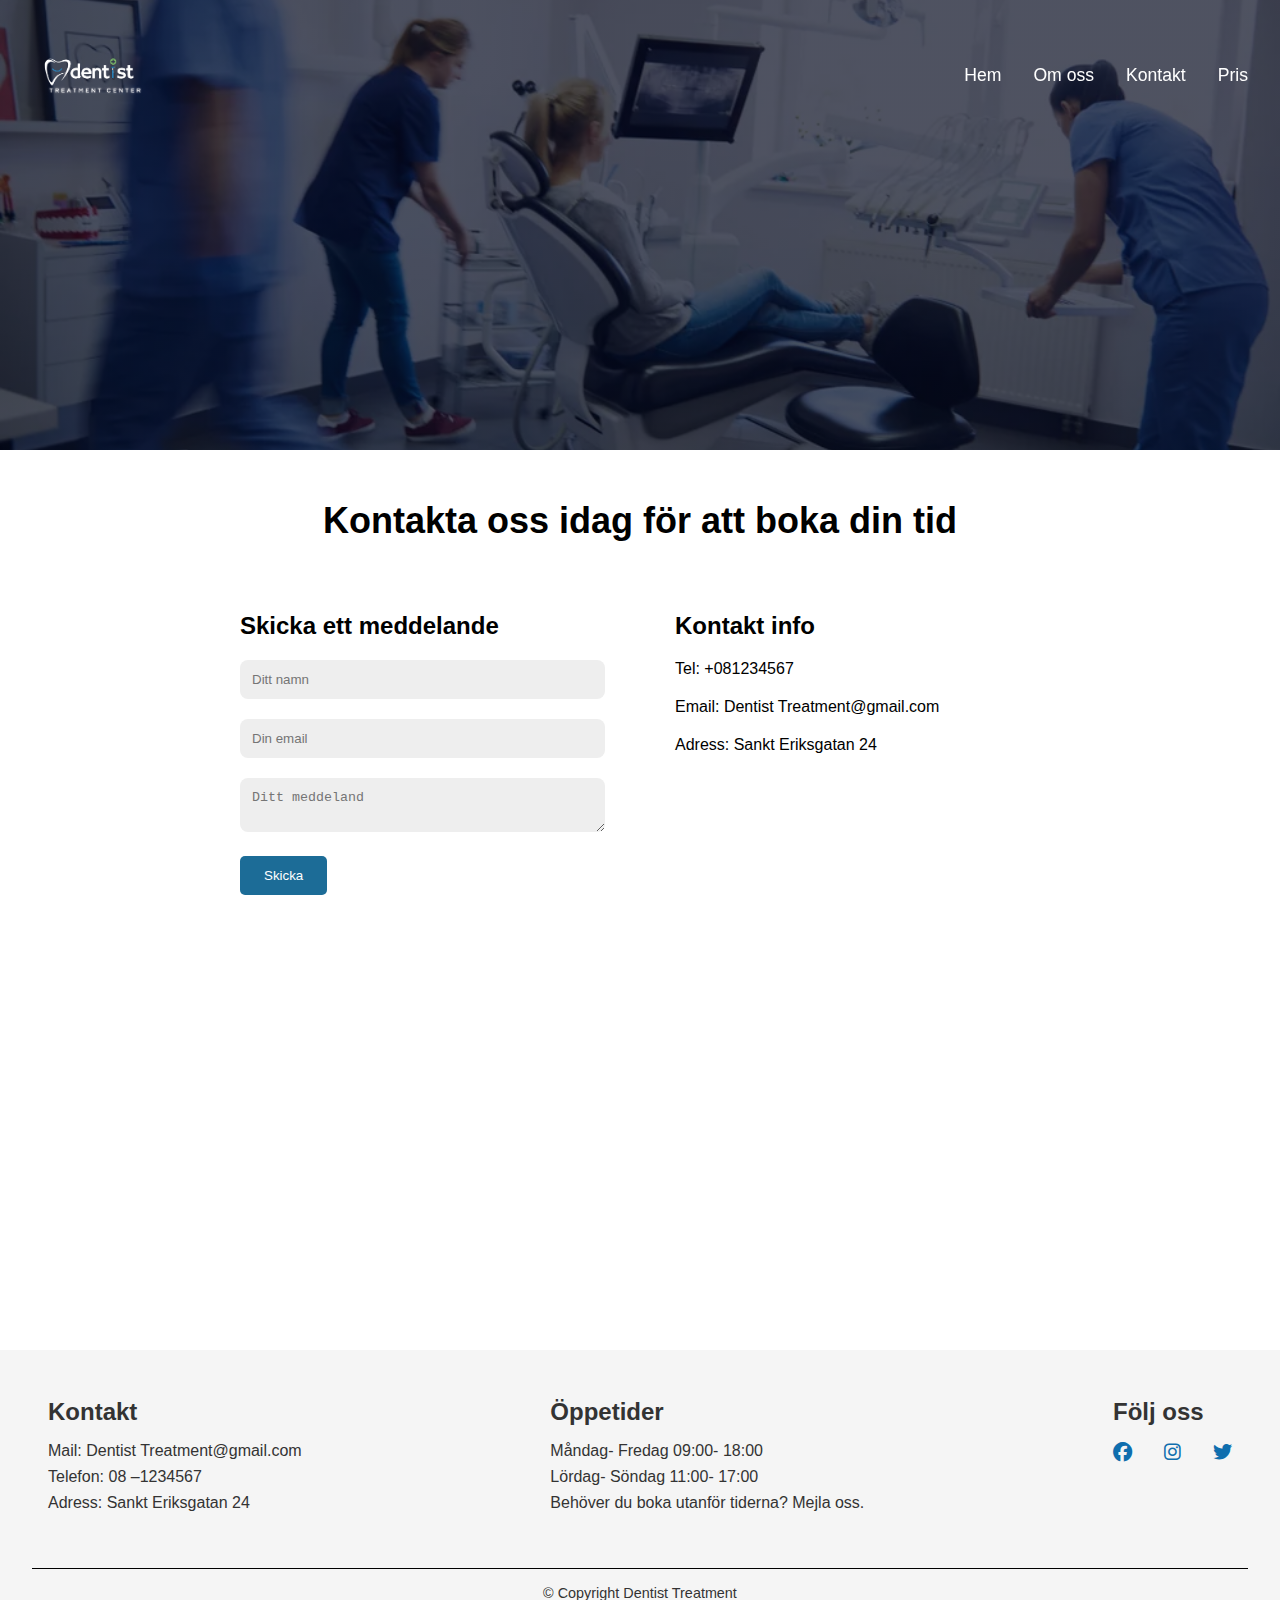
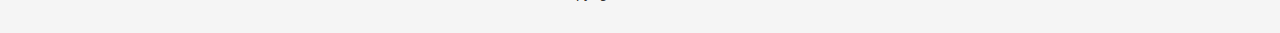
<file: Kontakt.html>
<!DOCTYPE html>
<html lang="en">
  <head>
    <meta charset="UTF-8" />
    <meta name="viewport" content="width=device-width, initial-scale=1.0" />
    <link rel="stylesheet" href="Css/Style.css" />
    <link
      rel="stylesheet"
      href="https://cdnjs.cloudflare.com/ajax/libs/font-awesome/6.5.0/css/all.min.css"
    />
    <title>Kontakt</title>
  </head>
  <body>
    <header class="kontakt-header">
      <nav class="navbar">
        <a href="index.html" class="logo">
          <img src="img/logo3.png" alt="logo" />
        </a>

        <div class="hamburger" id="hamburger">
          <i class="fa-solid fa-bars" id="menu-icon"></i>
        </div>

        <ul class="nav-menu" id="nav-menu">
          <li class="nav-item"><a href="index.html">Hem</a></li>
          <li class="nav-item"><a href="Oss.html">Om oss</a></li>
          <li class="nav-item"><a href="Kontakt.html">Kontakt</a></li>
          <li class="nav-item"><a href="Pris.html">Pris</a></li>
        </ul>
      </nav>
    </header>

    <section class="form-container">
      <div class="contact">
        <h2>Kontakta oss idag för att boka din tid</h2>
        <div class="contact-warpper">
          <div class="contact-form">
            <h3>Skicka ett meddelande</h3>
            <form>
              <div class="form-grupp">
                <input
                  type="text"
                  name="name"
                  placeholder="Ditt namn"
                  required
                />
              </div>
              <div class="form-grupp">
                <input
                  type="email"
                  name="email"
                  placeholder="Din email"
                  required
                />
              </div>
              <div class="form-grupp">
                <textarea
                  name="message"
                  placeholder="Ditt meddeland"
                   required
                ></textarea>
              </div>
              <button type="submit">Skicka</button>
            </form>
          </div>
          <div class="contact-info">
            <h3>Kontakt info</h3>
            <p>Tel: +081234567</p>
            <p>Email: Dentist Treatment@gmail.com</p>
            <p>Adress: Sankt Eriksgatan 24</p>
            <div class="map">
              <iframe
                src="https://www.google.com/maps/embed?pb=!1m18!1m12!1m3!1d1574.004362064742!2d18.02868357641081!3d59.33167917461545!2m3!1f0!2f0!3f0!3m2!1i1024!2i768!4f13.1!3m3!1m2!1s0x465f9d7df626fc61%3A0x7e70a8cd321b04c1!2sSankt%20Eriksgatan%2024%2C%20112%2039%20Stockholm!5e1!3m2!1ssv!2sse!4v1752697848204!5m2!1ssv!2sse"
                width="70%"
                height="250"
                style="border: 0"
                allowfullscreen=""
                loading="lazy"
                referrerpolicy="no-referrer-when-downgrade"
              ></iframe>
            </div>
          </div>
        </div>
      </div>
    </section>
    <footer class="footer">
      <div class="footer-content">
        <h3>Kontakt</h3>
        <p>Mail: Dentist Treatment@gmail.com</p>
        <p>Telefon: 08 –1234567</p>
        <p>Adress: Sankt Eriksgatan 24</p>
      </div>
      <div class="footer-content">
        <h3>Öppetider</h3>
        <p>Måndag- Fredag 09:00- 18:00</p>
        <p>Lördag- Söndag 11:00- 17:00</p>
        <p>Behöver du boka utanför tiderna? Mejla oss.</p>
      </div>
      <div class="footer-content">
        <h3>Följ oss</h3>
        <ul class="socials">
          <li>
            <a href="#"><i class="fa-brands fa-facebook"></i></a>
          </li>
          <li>
            <a href="#"><i class="fa-brands fa-instagram"></i></a>
          </li>
          <li>
            <a href="#"><i class="fa-brands fa-twitter"></i></a>
          </li>
        </ul>
      </div>
      <div class="footer-bottom">
        <p>© Copyright Dentist Treatment</p>
      </div>
    </footer>

    <script src="js/index.js"></script>
  </body>
</html>
</file>
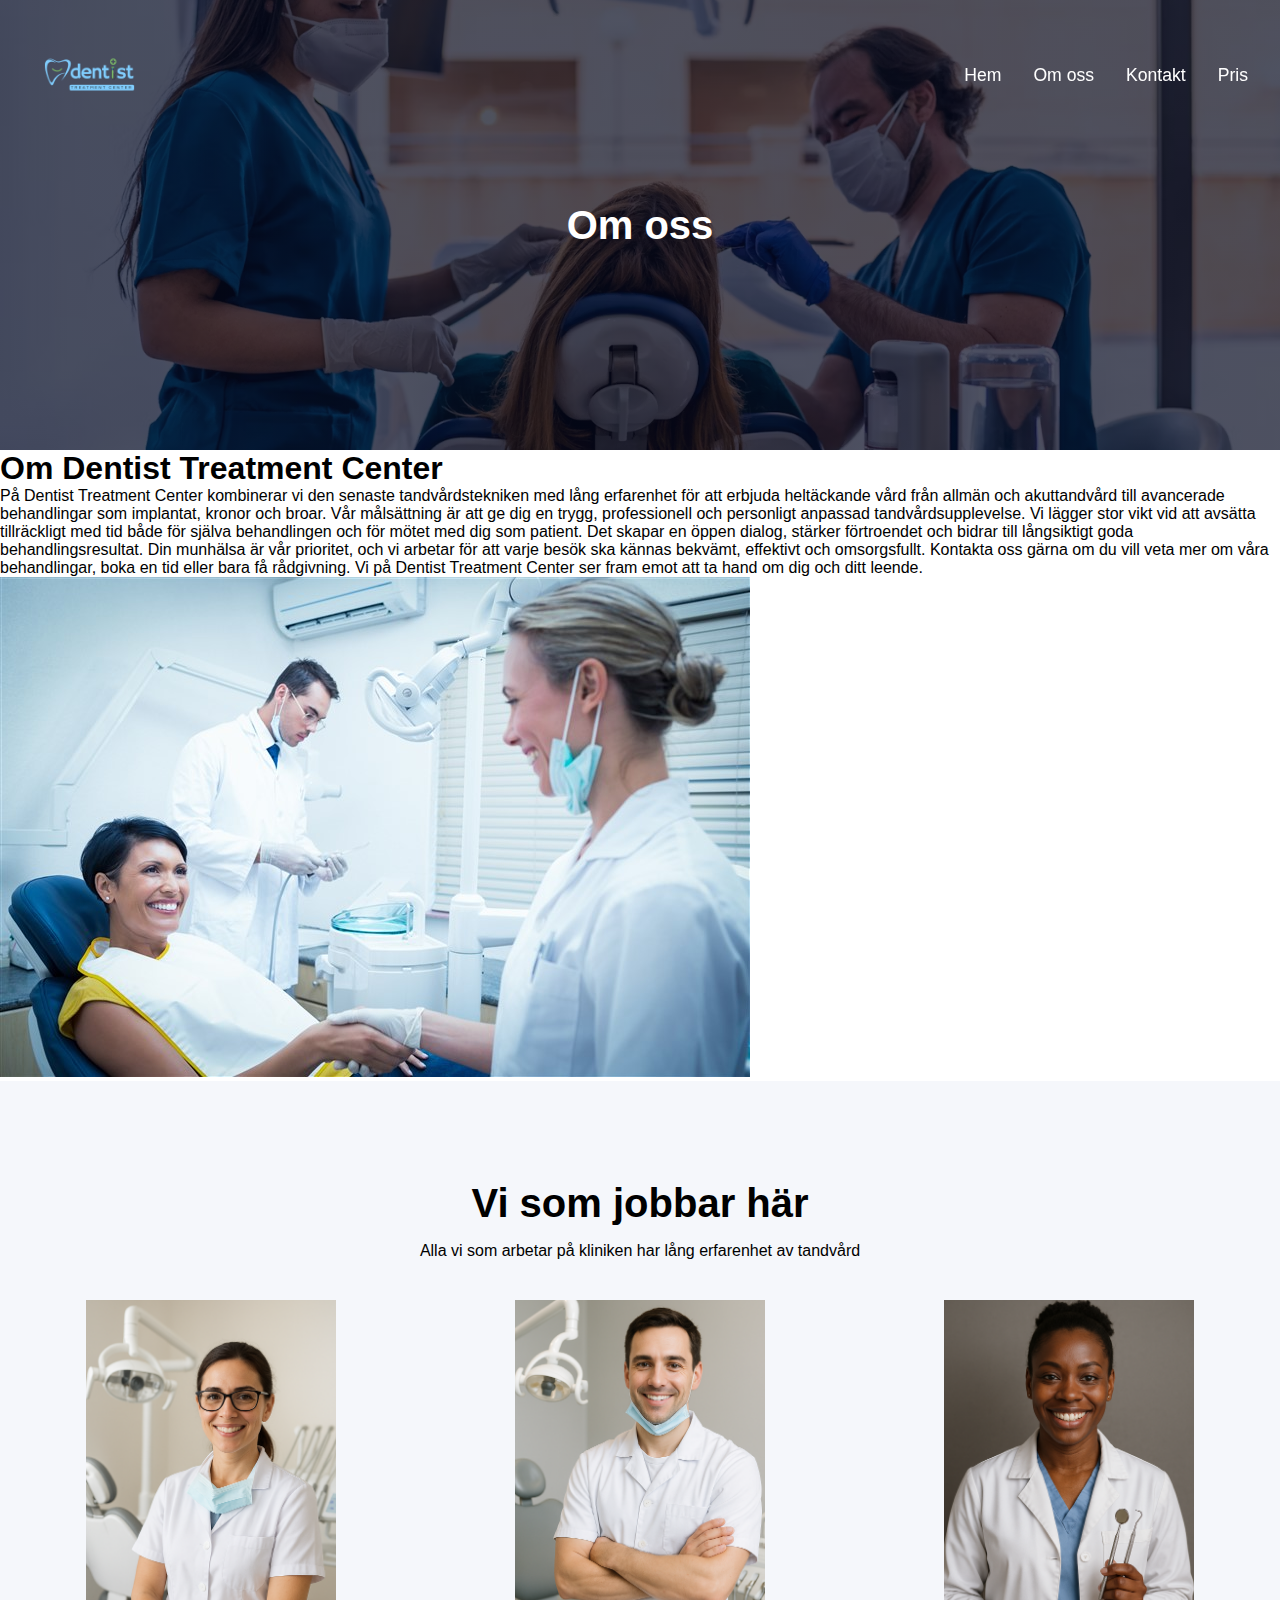
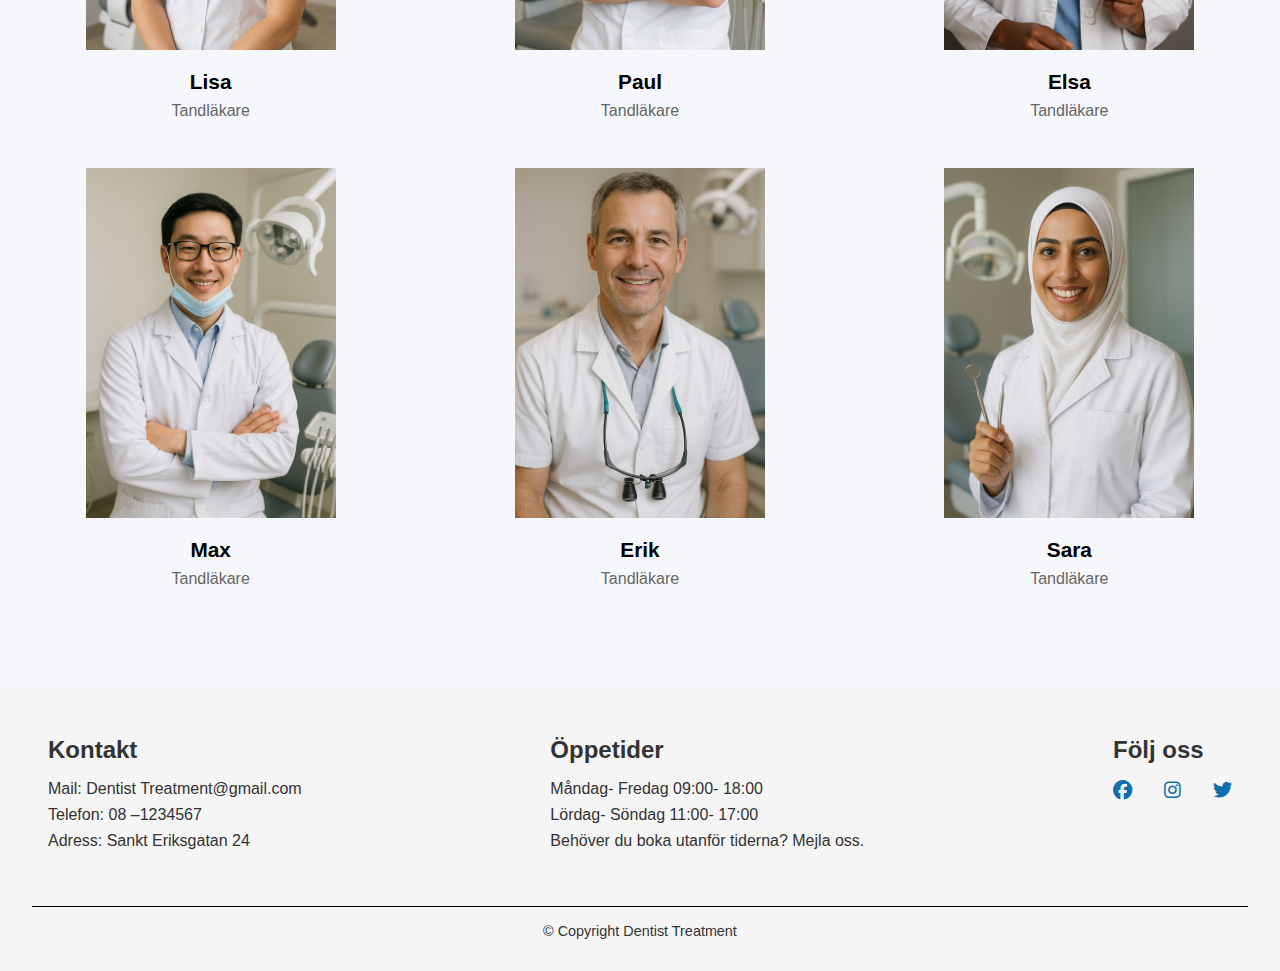
<file: Oss.html>
<!DOCTYPE html>
<html lang="en">
  <head>
    <meta charset="UTF-8" />
    <meta name="viewport" content="width=device-width, initial-scale=1.0" />
    <link rel="stylesheet" href="Css/Style.css" />
    <link
      rel="stylesheet"
      href="https://cdnjs.cloudflare.com/ajax/libs/font-awesome/6.5.0/css/all.min.css"
    />
    <title>Document</title>
  </head>
  <body>
    <header class="sub-header">
      <nav class="navbar">
        <a href="index.html" class="logo">
          <img src="img/st.png" alt="logo" />
        </a>

        <div class="hamburger" id="hamburger">
          <i class="fa-solid fa-bars" id="menu-icon"></i>
        </div>

        <ul class="nav-menu" id="nav-menu">
          <li class="nav-item"><a href="index.html">Hem</a></li>
          <li class="nav-item"><a href="Oss.html">Om oss</a></li>
          <li class="nav-item"><a href="Kontakt.html">Kontakt</a></li>
          <li class="nav-item"><a href="#">Pris</a></li>
        </ul>
      </nav>
      <div class="center-content">
        <h1>Om oss</h1>
      </div>
    </header>

    <section class="om-oss">
      <div class="row">
        <div class="about-col">
          <h1>Om Dentist Treatment Center</h1>
          <p>
            På Dentist Treatment Center kombinerar vi den senaste
            tandvårdstekniken med lång erfarenhet för att erbjuda heltäckande
            vård från allmän och akuttandvård till avancerade behandlingar som
            implantat, kronor och broar. Vår målsättning är att ge dig en trygg,
            professionell och personligt anpassad tandvårdsupplevelse. Vi lägger
            stor vikt vid att avsätta tillräckligt med tid både för själva
            behandlingen och för mötet med dig som patient. Det skapar en öppen
            dialog, stärker förtroendet och bidrar till långsiktigt goda
            behandlingsresultat. Din munhälsa är vår prioritet, och vi arbetar
            för att varje besök ska kännas bekvämt, effektivt och omsorgsfullt.
            Kontakta oss gärna om du vill veta mer om våra behandlingar, boka en
            tid eller bara få rådgivning. Vi på Dentist Treatment Center ser
            fram emot att ta hand om dig och ditt leende.
          </p>
        </div>
        <div class="about-col">
          <img src="img/dentes.jpg" alt="" />
        </div>
      </div>
    </section>

    <section class="team">
      <h1>Vi som jobbar här</h1>
      <p>Alla vi som arbetar på kliniken har lång erfarenhet av tandvård</p>

      <div class="team-row">
        <div class="team-col">
          <img src="img/tl.png" alt="" />
          <h3>Lisa</h3>
          <p>Tandläkare</p>
        </div>

        <div class="team-col">
          <img src="img/tlm.png" alt="" />
          <h3>Paul</h3>
          <p>Tandläkare</p>
        </div>

        <div class="team-col">
          <img src="img/tl3.png" alt="" />
          <h3>Elsa</h3>
          <p>Tandläkare</p>
        </div>

        <div class="team-col">
          <img src="img/tl4.png" alt="" />
          <h3>Max</h3>
          <p>Tandläkare</p>
        </div>

        <div class="team-col">
          <img src="img/tl5.png" alt="" />
          <h3>Erik</h3>
          <p>Tandläkare</p>
        </div>

        <div class="team-col">
          <img src="img/tl6.png" alt="" />
          <h3>Sara</h3>
          <p>Tandläkare</p>
        </div>
      </div>
    </section>

    <footer class="footer">
      <div class="footer-content">
        <h3>Kontakt</h3>
        <p>Mail: Dentist Treatment@gmail.com</p>
        <p>Telefon: 08 –1234567</p>
        <p>Adress: Sankt Eriksgatan 24</p>
      </div>
      <div class="footer-content">
        <h3>Öppetider</h3>
        <p>Måndag- Fredag 09:00- 18:00</p>
        <p>Lördag- Söndag 11:00- 17:00</p>
        <p>Behöver du boka utanför tiderna? Mejla oss.</p>
      </div>
      <div class="footer-content">
        <h3>Följ oss</h3>
        <ul class="socials">
          <li>
            <a href="#"><i class="fa-brands fa-facebook"></i></a>
          </li>
          <li>
            <a href="#"><i class="fa-brands fa-instagram"></i></a>
          </li>
          <li>
            <a href="#"><i class="fa-brands fa-twitter"></i></a>
          </li>
        </ul>
      </div>
      <div class="footer-bottom">
        <p>© Copyright Dentist Treatment</p>
      </div>
    </footer>

    <script src="js/index.js"></script>
  </body>
</html>
</file>
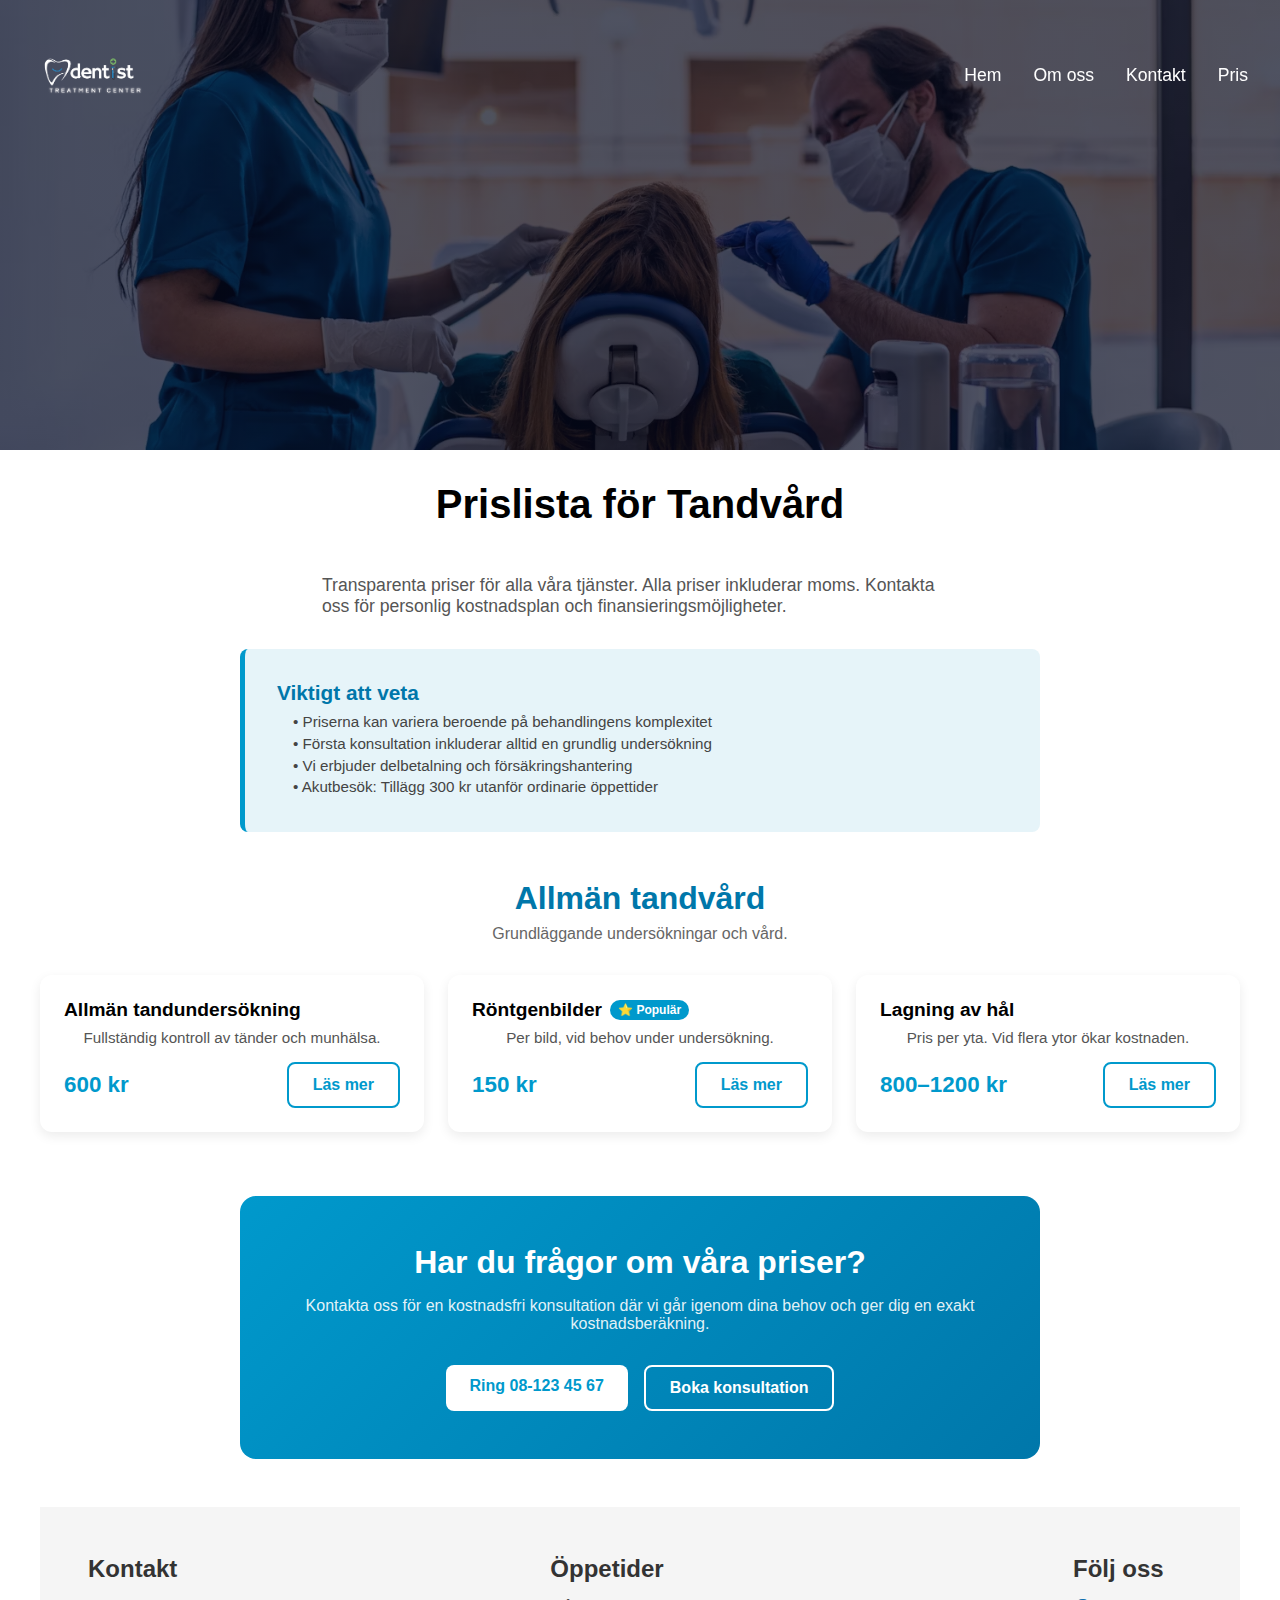
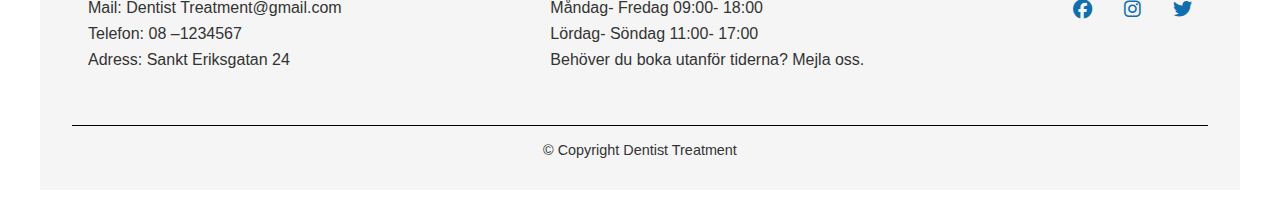
<file: Pris.html>
<!DOCTYPE html>
<html lang="sv">
<head>
  <meta charset="UTF-8" />
  <meta name="viewport" content="width=device-width, initial-scale=1.0" />
  <link rel="stylesheet" href="Css/Style.css" />
  <link
    rel="stylesheet"
    href="https://cdnjs.cloudflare.com/ajax/libs/font-awesome/6.5.0/css/all.min.css"
  />
  <title>Pris</title>
</head>
<body>
  <header class="Pris-header">
    <nav class="navbar">
      <a href="index.html" class="logo">
        <img src="img/logo3.png" alt="logo" />
      </a>

      <div class="hamburger" id="hamburger">
        <i class="fa-solid fa-bars" id="menu-icon"></i>
      </div>

      <ul class="nav-menu" id="nav-menu">
        <li class="nav-item"><a href="index.html">Hem</a></li>
        <li class="nav-item"><a href="Oss.html">Om oss</a></li>
        <li class="nav-item"><a href="Kontakt.html">Kontakt</a></li>
        <li class="nav-item"><a href="Pris.html" class="active">Pris</a></li>
      </ul>
    </nav>
  </header>

  <!-- Prislista -->
  <main class="pris-container">
    <!-- Header -->
    <section class="pris-header">
      <h1>Prislista för Tandvård</h1>
      <p>
        Transparenta priser för alla våra tjänster. Alla priser inkluderar moms. 
        Kontakta oss för personlig kostnadsplan och finansieringsmöjligheter.
      </p>
    </section>

    <!-- Info-banner -->
    <section class="pris-info">
      <h3>Viktigt att veta</h3>
      <ul>
        <li>• Priserna kan variera beroende på behandlingens komplexitet</li>
        <li>• Första konsultation inkluderar alltid en grundlig undersökning</li>
        <li>• Vi erbjuder delbetalning och försäkringshantering</li>
        <li>• Akutbesök: Tillägg 300 kr utanför ordinarie öppettider</li>
      </ul>
    </section>

    <!-- Kategori -->
    <section class="pris-kategori">
      <h2>Allmän tandvård</h2>
      <p class="pris-text">Grundläggande undersökningar och vård.</p>

      <div class="pris-grid">
        <div class="pris-card">
          <h3>Allmän tandundersökning</h3>
          <p>Fullständig kontroll av tänder och munhälsa.</p>
          <div class="pris-footer">
            <span class="pris">600 kr</span>
            <a href="#" class="btn-outline">Läs mer</a>
          </div>
        </div>

        <div class="pris-card popular">
          <h3>Röntgenbilder <span class="badge">⭐ Populär</span></h3>
          <p>Per bild, vid behov under undersökning.</p>
          <div class="pris-footer">
            <span class="pris">150 kr</span>
            <a href="#" class="btn-outline">Läs mer</a>
          </div>
        </div>

        <div class="pris-card">
          <h3>Lagning av hål</h3>
          <p>Pris per yta. Vid flera ytor ökar kostnaden.</p>
          <div class="pris-footer">
            <span class="pris">800–1200 kr</span>
            <a href="#" class="btn-outline">Läs mer</a>
          </div>
        </div>
      </div>
    </section>

    <!-- CTA -->
    <section class="pris-cta">
      <h2>Har du frågor om våra priser?</h2>
      <p>
        Kontakta oss för en kostnadsfri konsultation där vi går igenom 
        dina behov och ger dig en exakt kostnadsberäkning.
      </p>
      <div class="cta-buttons">
        <a href="tel:081234567" class="btn-primary">Ring 08-123 45 67</a>
        <a href="Kontakt.html" class="btn-outline-light">Boka konsultation</a>
      </div>
    </section>
    <footer class="footer">
      <div class="footer-content">
        <h3>Kontakt</h3>
        <p>Mail: Dentist Treatment@gmail.com</p>
        <p>Telefon: 08 –1234567</p>
        <p>Adress: Sankt Eriksgatan 24</p>
      </div>
      <div class="footer-content">
        <h3>Öppetider</h3>
        <p>Måndag- Fredag 09:00- 18:00</p>
        <p>Lördag- Söndag 11:00- 17:00</p>
        <p>Behöver du boka utanför tiderna? Mejla oss.</p>
      </div>
      <div class="footer-content">
        <h3>Följ oss</h3>
        <ul class="socials">
          <li>
            <a href="#"><i class="fa-brands fa-facebook"></i></a>
          </li>
          <li>
            <a href="#"><i class="fa-brands fa-instagram"></i></a>
          </li>
          <li>
            <a href="#"><i class="fa-brands fa-twitter"></i></a>
          </li>
        </ul>
      </div>
      <div class="footer-bottom">
        <p>© Copyright Dentist Treatment</p>
      </div>
    </footer>
  </main>
   <script src="js/index.js"></script>
</body>
</html>
</file>
<file: Css/Style.css>
* {
  margin: 0;
  padding: 0;
  box-sizing: border-box;
}

body {
  font-family: sans-serif;
}

.header {
  min-height: 100vh;
  width: 100%;
  position: relative;
  overflow: hidden;
  background: url('../img/ss.jpg') center/cover no-repeat;
}

.header::before {
  content: "";
  position: absolute;
  top: 0;
  left: 0;
  height: 100%;
  width: 100%;
  background-color: rgba(0, 0, 0, 0.613);
  
  z-index: 1;
}

.header > * {
  position: relative;
  z-index: 2;
}

/* === NAVBAR === */
.navbar {
  display: flex;
  justify-content: space-between;
  align-items: center;
  padding: 1rem 2rem;
  position: fixed;
  width: 100%;

  top: 0;
  left: 0;
  z-index: 1000;
  background: transparent;
  transition: background-color 0.3s ease;
}


.navbar.scrolled {
  height: 100px;
  background: linear-gradient(90deg,#3dadd5 , #3394b7, #334465);
  max-width: 1200px;
  margin: 20px auto 0 auto; /* 20px från toppen, centrerad horisontellt */
  padding: 0 2rem;
  border-radius: 15px;
  left: 0;
  right: 0;
 
}



.logo img {
  width: 115px;
}

.nav-menu {
  display: flex;
  list-style: none;
  gap: 2rem;
}

.nav-item a {
  color: white;
  text-decoration: none;
  font-size: 1.1rem;
  position: relative;
}

.nav-item a::before {
  content: "";
  position: absolute;
  width: 0;
  height: 2px;
  bottom: -5px;
  left: 50%;
  background-color: #fff;
  transition: 0.3s ease;
}

.nav-item a:hover::before {
  width: 100%;
  left: 0;
}

/* === HAMBURGER === */
.hamburger {
  display: none;
  font-size: 1.8rem;
  color: white;
  cursor: pointer;
}

/* === HERO TEXT === */
.text-box {
  
  padding: 2.5rem 3rem;
  margin-top: 220px; 
  color: white;
 

}

.text-box h1 {
  font-size: 3rem;
  font-weight: 700;
  margin-bottom: 1rem;
  line-height: 1.2;
}

.text-box p {
  font-size: 1.25rem;
  line-height: 1.6;
  margin-bottom: 1.5rem;
  color: #f0f0f0;
}

.text-box h3 {
  font-size: 1.5rem;
  font-weight: 500;
  color: #fff;
}

.no-link {
  color: #fff;
  font-weight: bold;
  text-decoration: none;
  pointer-events: none;
  cursor: default;
}

.text-box .tel {
  display: inline-block;
  margin-right: 10px; /* Avstånd mellan knapparna */
  padding: 10px 20px;
  font-size: 16px;
  cursor: pointer;
  transition: 0.3s ease;
}

.tel:hover{
  background-color:rgb(57, 164, 222) ;
}



@media (max-width: 1024px) {
  .hamburger {
    display: block;
    z-index: 1100;
    color: rgb(0, 0, 0);
  }

  .nav-menu {
    flex-direction: column;
    background: rgb(41, 124, 168);
    position: fixed;
    top: -100%;
    left: 0;
    width: 100%;
    height: 75vh;
    padding-top: 100px;
    overflow-y: auto;
    transition: top 0.3s ease;
    text-align: center;
    z-index: 1000;
  } 

  .nav-menu.active {
    top: 0;
  }

  .nav-item {
    margin: 1rem 0;
  }

  .logo img {
    width: 90px;
  }


  .text-box h1 {
    font-size: 3rem;
  }

  .text-box p {
    font-size: 1rem;
  }

  .text-box h3 {
    font-size: 1.3rem;
  }
  .nav-item a {
    color: white !important; /* vita länkar oavsett scroll */
  }

  .nav-item a::before {
    background-color: white !important;
  }

  /* Ta bort scroll-färgändring på mobil/iPad */
  .navbar.scrolled .nav-item a {
    color: white !important;
  }

  .navbar.scrolled .nav-item a::before {
    background-color: white !important;
  }
  .text-box .tel{
    margin-top: 20px;
  }
}

@media screen and (max-width: 768px){
  .text-box h1 {
    font-size: 2rem;
  }
}


@media (min-width: 1440px) {
  .text-box {
    padding-top: 250px; /* eller testa 280px för mer luft */
  }
}


/* second-section*/
.second-section{
  width: 100%;
  margin: auto;
  text-align: center;
  padding-top: 100px;
  background-color: #f5f7fb;
}
.second-section h1{
  font-size: 35px;
}
.intro-text {
  max-width: 900px;
  margin: 0 auto;
  padding: 1rem 2rem;
  font-size: 1.1rem;
  color: #494949;
  line-height: 1.8;
  text-align: justify;
}
.columns {
  display: flex;
  justify-content: space-between;
  gap: 2rem;
  margin-top: 50px;
  padding: 0 70px;
  flex-wrap: wrap;
}
.text-col{

  padding: 1rem;
 
}
.col {
  flex: 1;
  min-width: 250px;
  text-align: center;
}

.sec-img {
  width: 100%;
  height: 200px; /* eller vad som passar designen */
  object-fit: cover;
  display: block;
  cursor: pointer;
  transition: transform 0.3s, box-shadow 0.3s;
  
}
.sec-img:hover{
    transform: scale(1.05); /* Gör elementet 5% större vid hover */
    

}


.col h3 {
  margin-bottom: 0.5rem;
  font-size: 1.3rem;
}

.text-col p {
   text-align: justify;
  font-size: 1rem;
  color: #494949;
  line-height: 1.6;
}
.cta-link{
  cursor: pointer;
  color: rgb(34, 102, 166);
}
.section-title{
  margin-top: 40px;
}
@media (min-width: 768px) and (max-width: 1024px){
    
    .columns{
      display: grid;
      grid-template-columns: 1fr;
      
    }
    
}

/* filosofi-section*/
.filosofi {
  height: 100vh;
  display: flex;
  justify-content: center;
  align-items: center;
  gap: 1rem;
  padding:  2rem;
  text-align: center;
  background-color: #b0b0b035;
 
}

.filosofi-col {
 
  min-width: 300px;
}

.filosofi-col img {
  width: 75%;
  height: auto;
  border-radius: 8px;
  
}
.filosofi-col h1{
  margin-bottom: 10px;
  font-size: 30px;
}
.filosofi-col p{
  color: #646464;
  text-align: justify;
}
.filosofi-list{

   text-align: justify;
  padding: 15px;
}
.filosofi-list li{
  margin-bottom: 15px;
   
}
@media (max-width: 1024px) {
  .filosofi {
    flex-direction: column;
    text-align: center;
  }

  .filosofi-col {
    width: 100%;
  }

  .filosofi-col img {
    max-width: 100%;
    height: auto;
  }
  .filosofi-col:nth-child(1) {
  order: 2; 
}

.filosofi-col:nth-child(2) {
  order: 1;
}
.filosofi-list{
  display: none;
}
}

/* footer*/

.footer {
  display: flex;
  flex-wrap: wrap;
  justify-content: space-between;
  background-color: #f5f5f5;
  padding: 2rem;
  color: #333;
}

.footer-content {
  
  margin: 1rem;
}
.footer-content h3{
  margin-bottom: 1rem;
  font-size:1.5rem;
}
.footer-content p {
  margin: 0.5rem 0;
}
.socials{
  display: flex;
  list-style: none;
  margin-top: 1rem;
  gap: 2rem;
}
.socials a{
  font-size: 1.2rem;
  color: rgb(15, 110, 174);

}
.socials a:hover{
  color: rgb(14, 51, 119);
}
.footer-bottom{
  width: 100%;
  text-align: center;
  margin-top: 2rem;
  border-top: 1px solid black;
  padding-top: 1rem;
   font-size: 0.9rem;
}


/*sub-header */
.sub-header {
  height: 50vh; /* eller vad du vill */
  background-image: linear-gradient(rgba(4, 9, 30, 0.7), rgba(4, 9, 30, 0.7)), url('../img/dentist2.png');
  background-size: cover;
  background-position: center;
  position: relative;
  display: flex;
  justify-content: center;
  align-items: center;
  color: white;
}

.center-content {
  text-align: center;
}

.sub-header h1 {
  font-size: 2.5rem;
 
}
/* --- omm-oss--- */
.about-section {
  padding: 5rem 2rem;
  background: linear-gradient(135deg, #f0f4f8 0%, #e2eaf1 100%);
}

.container {
  max-width: 1200px;
  margin: auto;
}

.about-grid {
  display: grid;
  grid-template-columns: 1fr 1fr;
  gap: 2rem;
  align-items: center;
}


.about-image-wrapper {
  position: relative;
}



.about-image {
  width: 70%;
  height: auto;
    max-height: 500px; 
  object-fit: cover;
  display: block;
  margin-left: 3rem;
}




.about-text h2 {
  font-size: 2.5rem;
  font-weight: 700;
  margin-bottom: 0.5rem;
}

.about-underline {
  width: 4rem;
  height: 0.3rem;
  background: linear-gradient(to right,#2f75bb ,  #5799db);
  border-radius: 1rem;
  margin-bottom: 1.5rem;
}

.about-paragraphs p {
  font-size: 1.1rem;
  line-height: 1.75rem;
  color: #555;
  margin-bottom: 1rem;
}


.about-stats {
  display: grid;
  grid-template-columns: 1fr 1fr;
  gap: 1rem;
  margin-top: 2rem;
}

.stat-box {
  text-align: center;
  padding: 1.5rem;
  background-color: #2f75bb;
  border-radius: 1rem;
}

.stat-number {
  font-size: 2rem;
  font-weight: 700;
  color: #ececec;
}

.stat-label {
  font-size: 0.9rem;
  color: #ffffff;
  margin-top: 0.3rem;
}


@media screen and (max-width: 1024px) {
  .about-grid {
    grid-template-columns: 1fr;
  }
  
  .about-circle {
    bottom: -1rem;
    right: -1rem;
    width: 5rem;
    height: 5rem;
    font-size: 1.5rem;
  }
  
  .about-text h2 {
    font-size: 2rem;
  }
}

@media screen and (max-width: 768px) {
  .about-text h2 {
    font-size: 1.8rem;
  }
  
  .about-paragraphs p {
    font-size: 1rem;
  }
  
  .about-stats {
    grid-template-columns: 1fr 1fr;
    gap: 0.5rem;
  }
}

@media screen and (max-width: 480px) {
  .about-stats {
    grid-template-columns: 1fr;
  }
}


.team {
  width: 100%;
  text-align: center;
  padding: 100px 20px;
  background-color: #f5f7fb;
  
}
.team h1{
  margin-bottom: 1rem;
  font-size: 40px;
  
}
.team-row {
  display: grid;
  grid-template-columns: repeat(3, 1fr); /* exakt 3 kolumner */
  gap: 3rem;
  margin-top: 40px;
  justify-items: center;
}






.team-col img {
  width: 250px;
  height: 350px;
  object-fit: cover;
  
 
  margin-bottom: 1rem;
}

.team-col h3 {
  margin-bottom: 0.5rem;
  font-size: 1.3rem;
}

.team-col p {
  color: #666;
}
@media screen and (min-width: 1440px) {
  .team-row {
    grid-template-columns: repeat(3, 1fr);
  }
}

@media screen and (max-width: 1024px) {
  .row {
    flex-direction: column;
    gap: 2rem;
  }

  .about-col {
    flex-basis: 100%;
    padding: 0;
  }

  .team-row {
    gap: 2rem;
  }

  .team-col img {
    width: 180px;
    height: 200px;
  }
   
  }

@media screen and (max-width: 768px) {
  .sub-header h1 {
    font-size: 2rem;
  }
  .team-row {
    display: grid;
    grid-template-columns: 1fr 1fr;
    gap: 2rem;
    justify-items: center;
  }

  .about-col h1 {
    font-size: 22px;
    padding: 10PX 10PX;
  }

  .team h1 {
    font-size: 28px;
  }

  .team p {
    font-size: 0.95rem;
  }

  .team-col img {
    width: 140px;
    height: 160px;
  }

  .team-col h3 {
    font-size: 1.1rem;
  }

  .team-col p {
    font-size: 0.9rem;
  }
}

@media screen and (max-width: 480px) {
  .team-row {
    display: grid;
    grid-template-columns: 1fr ;
    
  }

  .team-col img {
    width: 120px;
    height: 140px;
  }
}

/*kontakt-header */
.kontakt-header {
  height: 50vh; /* eller vad du vill */
  background-image: linear-gradient(rgba(4, 9, 30, 0.7), rgba(4, 9, 30, 0.7)), url('../img/kontakt.webp');
  background-size: cover;
  background-position: center;
  position: relative;
  display: flex;
  justify-content: center;
  align-items: center;
  color: white;
  
}

.center-content {
  text-align: center;
}

.form-container{
  min-height: 100vh;
  padding: 50px;
  text-align: center;
}
.contact{
  max-width: 800px;
  margin: 0 auto;
}
.contact h2{
  font-size: 36px;
  margin-bottom: 70px;
  

}
.contact-warpper{
  display: grid;
  grid-template-columns: repeat(2, 1fr);
  grid-gap: 70px;
}
.contact-form{
  text-align: left;
}
.contact-form h3{
  font-size: 24px;
  margin-bottom: 20px;
}
.form-grupp{
 margin-bottom: 20px; 
}
input,textarea{
  width: 100%;
  padding: 12px;
  border-radius: 8px;
 border: none;
 background-color: rgb(238, 238, 238);
 color: black;
}
button{
  display: inline-block;
  padding: 12px 24px;
  cursor: pointer;
  border-radius: 5px;
  border: none;
   background-color: rgb(28, 108, 151);
   color: white;
   transition: 0.3s ease;
}
button:hover{
  background-color:rgb(57, 164, 222) ;
}
.contact-info{
  text-align: left;
  
}
.contact-info h3 {
  font-size: 24px;
  margin-bottom: 20px;

}
.contact-info p{
  font-size: 16px;
  margin-bottom: 20px;
}
@media screen and (max-width: 1024px) {
  .contact-warpper {
    grid-template-columns: 1fr;
    grid-gap: 40px;
  }

  .form-container {
    padding: 40px 20px;
  }
  .contact h2{
    font-size:22px ;
  }
  iframe {
    width: 100% !important;
    height: 300px;
  }
}

/*pris */
.Pris-header {
  height: 50vh;
  background-image: linear-gradient(rgba(4, 9, 30, 0.7), rgba(4, 9, 30, 0.7)), url('../img/dentist2.png');
  background-size: cover;
  background-position: center;
  display: flex;
  justify-content: center;
  align-items: center;
  color: white;
  text-align: center;
}

.pris-container {
  width: 100%;
  max-width: 1200px;
  margin: 0 auto;
  min-height: 100vh;
  padding: 2rem 0;
}

/* Header */
.pris-header h1 {
  font-size: 2.5rem;
  margin-bottom: 1rem;
  font-weight: bold;
  text-align: center;
}

.pris-header p {
  font-size: 1.1rem;
  color: #555;
  max-width: 700px;
  padding: 2rem;
  margin: 0 auto;

}

/* Info banner */
.pris-info {
  width: 100%;
  max-width: 800px;
  margin: 0 auto 3rem;
  background: #e6f4f9;
  border-left: 5px solid #0099cc;
  padding: 2rem;
  border-radius: 8px;
}

.pris-info h3 {
  margin-bottom: 0.5rem;
  font-size: 1.3rem;
  font-weight: bold;
  color: #0077aa;
}

.pris-info ul {
  list-style: none;
  padding-left: 1rem;
}

.pris-info li {
  margin-bottom: 0.3rem;
  color: #444;
  font-size: 0.95rem;
}

/* Kategori */
.pris-kategori {
  margin-bottom: 4rem;
  text-align: center;
}

.pris-kategori h2 {
  font-size: 2rem;
  margin-bottom: 0.5rem;
  color: #0077aa;
}

.pris-text {
  color: #666;
  margin-bottom: 2rem;
  font-size: 1rem;
}

/* Pris grid */
.pris-grid {
  display: grid;
  grid-template-columns: repeat(auto-fit, minmax(280px, 1fr));
  gap: 1.5rem;
}

.pris-card {
  background: white;
  padding: 1.5rem;
  border-radius: 12px;
  box-shadow: 0 4px 12px rgba(0,0,0,0.08);
  transition: transform 0.2s ease, box-shadow 0.2s ease;
}

.pris-card:hover {
  transform: translateY(-5px);
  box-shadow: 0 6px 16px rgba(0,0,0,0.15);
}

.pris-card h3 {
  font-size: 1.2rem;
  margin-bottom: 0.5rem;
  display: flex;
  align-items: center;
  gap: 0.5rem;
}

.pris-card p {
  color: #555;
  font-size: 0.95rem;
  margin-bottom: 1rem;
}

/* Badge */
.badge {
  font-size: 0.75rem;
  background: #0099cc;
  color: white;
  padding: 0.2rem 0.5rem;
  border-radius: 12px;
}

/* Card footer */
.pris-footer {
  display: flex;
  justify-content: space-between;
  align-items: center;
}

.pris {
  font-size: 1.4rem;
  font-weight: bold;
  color: #0099cc;
}

/* CTA section */
.pris-cta {
  width: 100%;
  max-width: 800px;
  margin: 0 auto 3rem;
  background: linear-gradient(135deg, #0099cc, #0077aa);
  color: white;
  text-align: center;
  padding: 3rem 2rem;
  border-radius: 16px;
}

.pris-cta h2 {
  font-size: 2rem;
  margin-bottom: 1rem;
}

.pris-cta p {
  max-width: 700px;
  margin: 0 auto 2rem;
  color: rgba(255,255,255,0.9);
}

.cta-buttons {
  display: flex;
  flex-wrap: wrap;
  justify-content: center;
  gap: 1rem;
}

/* Buttons */
.btn-primary,
.btn-outline,
.btn-outline-light {
  padding: 0.75rem 1.5rem;
  font-weight: bold;
  border-radius: 8px;
  text-decoration: none;
  transition: background 0.2s ease, color 0.2s ease;
}

.btn-primary {
  background: white;
  color: #0099cc;
}

.btn-primary:hover {
  background: #f0f0f0;
}

.btn-outline {
  border: 2px solid #0099cc;
  color: #0099cc;
}

.btn-outline:hover {
  background: #0099cc;
  color: white;
}

.btn-outline-light {
  border: 2px solid white;
  color: white;
}

.btn-outline-light:hover {
  background: rgba(255,255,255,0.2);
}

/* ------------------- Responsiv ------------------- */
/* Tablet-liten: 1024px och mindre */
@media screen and (max-width: 1024px) {
  .pris-header h1 {
    font-size: 2rem;
    text-align: center;
  }

  .pris-header p {
    padding: 1rem;
    text-align: center;
  }

  .pris-cta h2 {
    font-size: 1.6rem;
  }

  .pris-grid {
    grid-template-columns: repeat(auto-fit, minmax(250px, 1fr));
    gap: 1rem;
  }
}

/* Tablet/mobil: 768px och mindre */
@media screen and (max-width: 768px) {
  .pris-info {
    width: 90%;
    max-width: 600px;
    margin: 3rem auto;
    padding: 1.5rem;
  }

  .pris-cta {
    width: 90%;
    margin: 3rem auto;
    padding: 1.5rem;
  }

  .pris-kategori {
    padding: 0.7rem;
  }

  .cta-buttons {
    flex-direction: column;
    gap: 0.8rem;
  }

  .pris-grid {
    grid-template-columns: 1fr;
  }
}

/* Mobil: 480px och mindre */
@media screen and (max-width: 480px) {
  .pris-header h1 {
    font-size: 1.6rem;
  }

  .pris-header p,
  .pris-text,
  .pris-info li {
    font-size: 0.9rem;
  }

  .pris {
    font-size: 1.2rem;
  }

  .pris-info,
  .pris-cta {
    width: 95%;
    padding: 1rem;
  }
}
</file>
